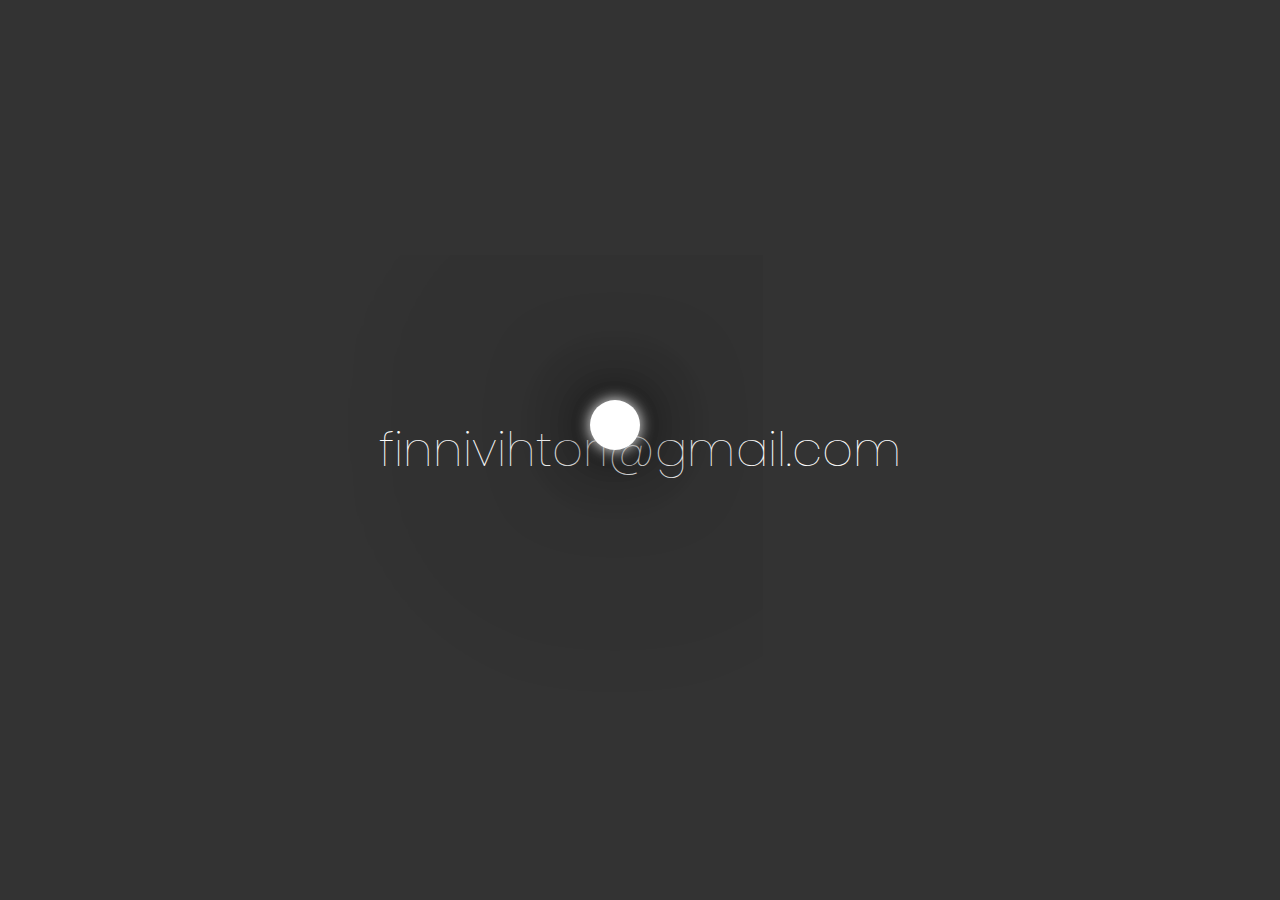
<file: contact.html>
<!DOCTYPE html>
<html lang="en">
<head>
    <meta charset="UTF-8">
    <meta name="viewport" content="width=device-width, initial-scale=1.0">
    <title>contact</title>
    <link rel="stylesheet" href="style5.css">
    <link href='https://fonts.googleapis.com/css?family=Poppins' rel='stylesheet'>


</head>
<body>
    <div id="text">finnivihtori@gmail.com</div>
    <div id="light"></div>
    <script>
        let text = document.getElementById('text');
        let light = document.getElementById('light');
        document.addEventListener('mousemove', function
            (event){
                let mouseX = event.clientX;
                let mouseY = event.clientY;
                light.style.left = mouseX + 'px';
                light.style.top = mouseY + 'px';

                let distanceX = mouseX - text.offsetLeft - text.offsetWidth /2;
                let distanceY = mouseY - text.offsetTop - text.offsetHeight /2;

                let newShadow = '';
                for(var i =0; i < 200; i++){
                    let shadowX = -distanceX * (i / 200);
                    let shadowY = -distanceY * (i / 200);
                    let opacity = 1 - (i / 100);
                    newShadow += (newShadow ? ',' : '') + shadowX + 'px ' + shadowY + 'px 0 rgba(33,33,33,'+opacity+')';
                }
                text.style.textShadow = newShadow;
            }
        )
    </script>
    
</body>
</html>
</file>
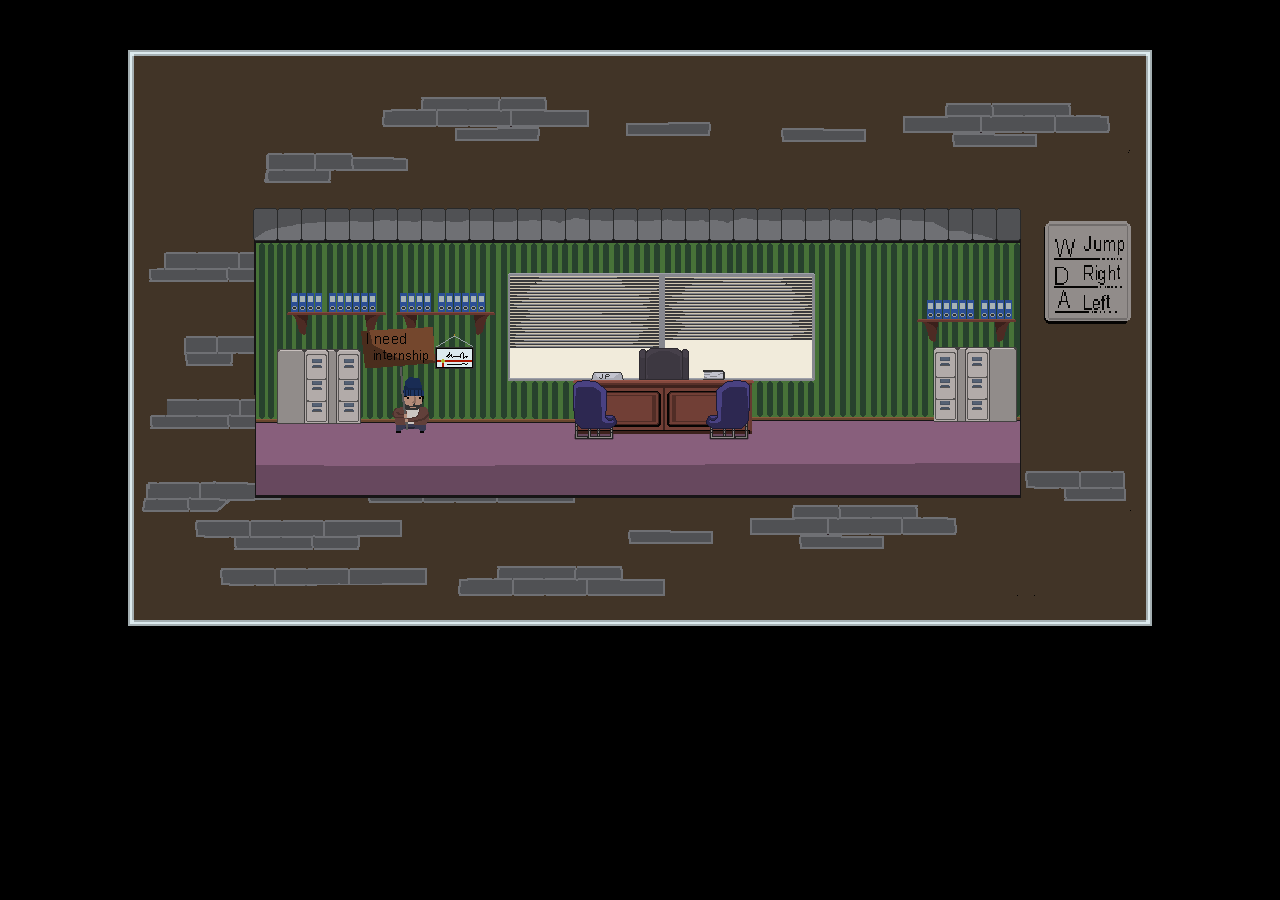
<file: Game.html>
<!DOCTYPE html>
<html lang="en">
<head>
    <meta charset="UTF-8">
    <meta name="viewport" content="width=device-width, initial-scale=1.0">
    <title>NoWork</title>
    <style>
        body {
            background: black;
            margin: 0;
            overflow: hidden;
        }
        canvas {
            padding-top: 50px;
            padding-left: 0;
            padding-right: 0;
            margin-left: auto;
            margin-right: auto;
            display: block;   
        }

    </style>
</head>
<body>
    <canvas></canvas>

    <script src="utily.js"></script>
    <script src="collisions.js"></script>
    <script src="collisionblock.js"></script>
    <script src="Sprite.js"></script>
    <script src="js/classes/Player.js"></script>
    <script src="EventListeners.js"></script>
    <script src="index.js"></script>

</body>
</html>
</file>
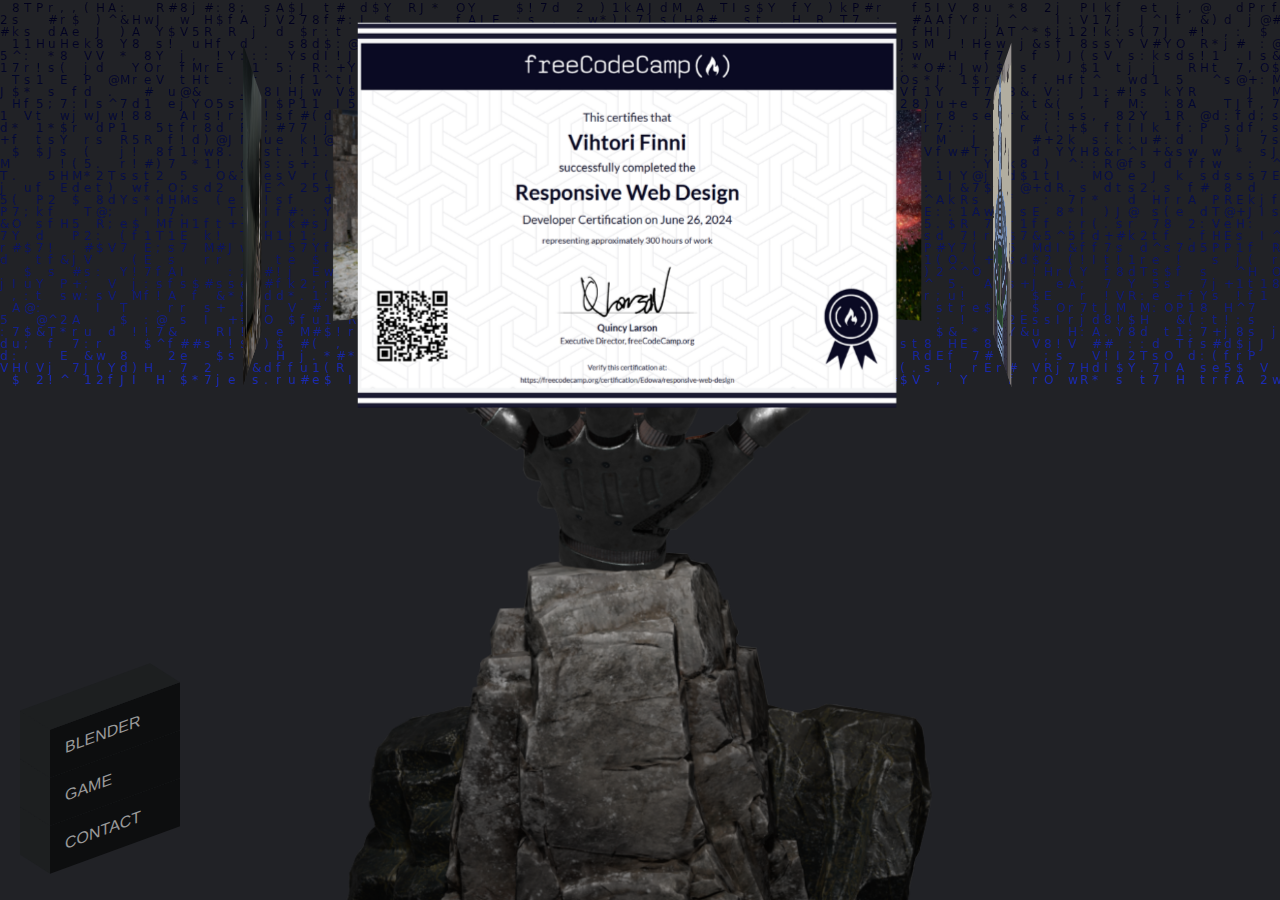
<file: index2.html>
<!DOCTYPE html>
<html lang="en">
<head>
    <meta charset="UTF-8">
    <meta name="viewport" content="width=device-width, initial-scale=1.0">
    <title>MainPage</title>
    <link rel="stylesheet" href="style.css">
</head>
<body>

    <canvas style="position: fixed; top: 0; left: 0;"></canvas>
    <script type="text/javascript" src="./script.js"></script>


       <ul class="Valikko">
        <li style="--i:6;"><a href="Blender.html">Blender</a></li>
        <li style="--i:5;"><a href="Game.html">Game</a></li>
        <li style="--i:4;"><a href="contact.html">Contact</a></li>
        </ul>

    
    <div class="banner">
        <div class="slider" style="--quantity: 5">
            <div class="item" style="--position: 1"><img src="1.png" alt="911"></div>
            <div class="item" style="--position: 2"><img src="2.png" alt="911"></div>
            <div class="item" style="--position: 3"><img src="3.png" alt="911"></div>
            <div class="item" style="--position: 4"><img src="4.png" alt="911"></div>
            <div class="item" style="--position: 5"><img src="5.png" alt="911"></div>
    
        </div>
        <div class="content">
            <div class="model"></div>
        </div>
    </div>



 

 
    
    
</body>
</html>
</file>
<file: style5.css>
*
{
    margin: 0;
    padding: 0;
    box-sizing: border-box;
    font-family:'Poppins';

    /* font-family:'Gill Sans', 'Gill Sans MT', Calibri, 'Trebuchet MS', sans-serif; */
}
body {
    display: flex;
    justify-content: center;
    align-items: center;
    min-height: 100vh;
    background: #333;
    overflow: hidden;
}
#text
{
    position: relative;
    color: #fff;
    font-weight: 100;
    font-size: 3em;
    cursor: default;
}
#light 
{
    position: absolute;
    transform: translate(-50%,-50%);
    width: 50px;
    height: 50px;
    background: #fff;
    border-radius: 50%;
    box-shadow: 0 0 15px #fff,
    0 0 50px,
    0 0 100px,
    0 0 200px,
    0 0 300px;
}

@media (max-width: 800px)
{
    #text
    {
        position: relative;
        color: #fff;
        font-weight: 100;
        font-size: 1em;
        cursor: default;
    }
}
</file>
<file: style.css>
.banner {
    
    width: 100%;
    height: 100vh;  
    text-align: center;
    overflow: hidden;
    position: relative;

}



.banner .slider {
    position: absolute;
    width: 350px;
    height: 250px;
    top: 10%;
    left: calc(40% - 60px);
    transform-style: preserve-3d;
    transform: perspective(1000px);
    animation: autoRun 20s linear infinite;
    z-index: 2;
}



@keyframes autoRun {
    from{
        transform: perspective(1000px) rotateX(-16deg) rotateY(0deg);
    }to{
        transform: perspective(1000px) rotateX(-15deg) rotateY(360deg);
    }
}

.banner .slider .item {

    position: absolute;
    inset: 0 0 0 0;
    transform: 
    rotateY(calc((var(--position) - 1) * (360 / var(--quantity)) * 1deg))
    translateZ(350px);
}
.banner .slider .item img {
    display: grid;
    width: 100%;;
    height: 100%;
    object-fit: cover;
}


.banner .content {
    position: absolute;
    bottom: 0;
    left: 50%;
    transform:translateX(-50%);
    width: min(1400px, 100vw);
    height: max-content;
    padding-bottom: 100px;
    display: flex;
    flex-wrap: wrap;
    justify-content: space-between;
    align-items: center;
    z-index: 1;

}  

.banner .content .model {
    background-image:url(Hand.png);
    width: 100%;
    height: 90vh;
    position: absolute;
    bottom: 0;
    left: 0;
    background-size: auto 130%;
    background-repeat: no-repeat;
    background-position: top center;
}

@media (max-width: 800px){
    .banner .slider {

    }
    .banner .slider{
        position: absolute;
        width: 100px;
        height: 100px;
        top: 10%;
        left: calc(40% - 20px);
        transform-style: preserve-3d;
        transform: perspective(1000px);
        animation: autoRun 20s linear infinite;
        z-index: 2;
        
        
    }
    .banner .slider .item {

    
    }
    .banner .slider .item {

        position: absolute;
        inset: 0 0 0 0;
        transform: 
        rotateY(calc((var(--position) - 1) * (360 / var(--quantity)) * 1deg))
        translateZ(120px);
    }
    
}


/* From here it is da box */
*
{
    margin: 0;
    padding: 0;
    box-sizing: border-box;
    font-family:'Franklin Gothic Medium', 'Arial Narrow', Arial, sans-serif;
}

body
{
    display: flex;
    justify-content: center;
    align-items: center;
    min-height: 100vh;
    background: #989fb1;
}

ul 
{
    
    position: relative;
    transform: skewY(-20deg);
    
    z-index: 99;
}

ul li
{
    padding-right: 30%;
    position: relative;
    list-style: none;
    width: 130px;
    background: #0d0e0f; /* front*/
    padding: 15px;
    z-index: var(--i);
    transition: 0.5s;
}

ul li:hover
{
    background: #33a3ee;
    transform: translateX(50px);
}
ul li::before
{
    content: '';
    position: absolute;
    top: 0;
    left: -30px;
    width: 30px;
    height: 100%;
    background: #1d1f20;
    transform-origin: right;
    transform: skewY(45deg);
    transition: 0.5s;
}

ul li:hover::before
{
    background: #1f5378;
}

ul li::after
{
    content: '';
    position: absolute;
    top: -30px;
    left: 0;
    width: 100%;
    height: 30px;
    background: #1d1f20;
    transform-origin: bottom;
    transform: skewX(45deg);
    transition: 0.5s;
}

ul li:hover::after
{
    background: #2982b9;
}

ul li a
{
    text-decoration: none;
    color: #999;
    display: block;
    text-transform: uppercase;
    
    letter-spacing: 0.05;
    transition: 0.5s;
}

ul li:hover a
{
    color: #fff;
}

.Valikko {
    
    position: absolute;
    bottom: 50px;
    left: 50px;
    margin: 0;
    padding: 0;
    list-style: none;
    
}


@media (max-width: 800px){
    ul li {

    }
    ul li
{
    padding-right: 30%;
    position: relative;
    list-style: none;
    width: 90px;
    background: #0d0e0f; /* front*/
    padding: 3px;
    z-index: var(--i);
    transition: 0.5s;
}
.Valikko {

}
.Valikko {
    
    position: absolute;
    bottom: 30px;
    left: 50px;
    margin: 0;
    padding: 0;
    list-style: none;
    
}
    

 }
</file>
